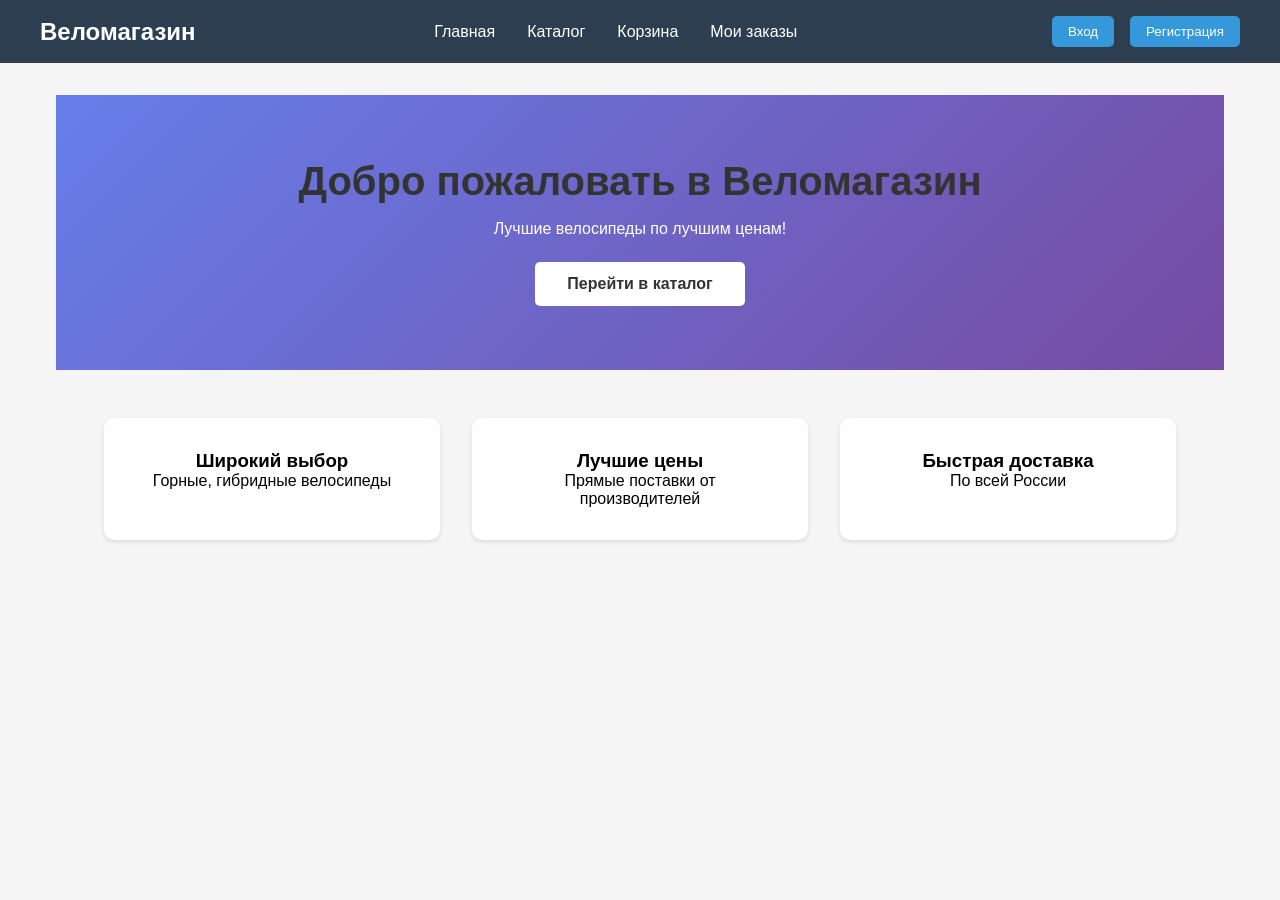
<file: Source/frontend/index.html>
<!DOCTYPE html>
<html lang="ru">

<head>
    <meta charset="UTF-8">
    <meta name="viewport" content="width=device-width, initial-scale=1.0">
    <title>Веломагазин - Главная</title>
    <link rel="stylesheet" href="style.css">
</head>

<body>
    <header>
        <nav>
            <div class="logo">Веломагазин</div>
            <ul class="nav-links">
                <li><a href="index.html">Главная</a></li>
                <li><a href="catalog.html">Каталог</a></li>
                <li><a href="cart.html">Корзина</a></li>
                <li><a href="orders.html">Мои заказы</a></li>
            </ul>
            <div class="auth-buttons" id="authButtons">
                <button onclick="showLoginModal()">Вход</button>
                <button onclick="showRegisterModal()">Регистрация</button>
            </div>
            <div class="user-info" id="userInfo" style="display: none;">
                <span id="userName"></span>
                <button onclick="logout()">Выйти</button>
            </div>
        </nav>
    </header>

    <main>
        <section class="hero">
            <h1>Добро пожаловать в Веломагазин</h1>
            <p>Лучшие велосипеды по лучшим ценам!</p>
            <a href="catalog.html" class="btn-primary">Перейти в каталог</a>
        </section>

        <section class="features">
            <div class="feature">
                <h3>Широкий выбор</h3>
                <p>Горные, гибридные велосипеды</p>
            </div>
            <div class="feature">
                <h3>Лучшие цены</h3>
                <p>Прямые поставки от производителей</p>
            </div>
            <div class="feature">
                <h3>Быстрая доставка</h3>
                <p>По всей России</p>
            </div>
        </section>
    </main>

    <!-- Модальное окно входа -->
    <div id="loginModal" class="modal">
        <div class="modal-content">
            <span class="close" onclick="closeLoginModal()">&times;</span>
            <h2>Вход</h2>
            <form id="loginForm">
                <input type="email" id="loginEmail" placeholder="Email" required>
                <input type="password" id="loginPassword" placeholder="Пароль" required>
                <button type="submit">Войти</button>
            </form>
        </div>
    </div>

    <!-- Модальное окно регистрации -->
    <div id="registerModal" class="modal">
        <div class="modal-content">
            <span class="close" onclick="closeRegisterModal()">&times;</span>
            <h2>Регистрация</h2>
            <form id="registerForm">
                <input type="text" id="regFullName" placeholder="ФИО" required>
                <input type="email" id="regEmail" placeholder="Email" required>
                <input type="password" id="regPassword" placeholder="Пароль" required>
                <input type="tel" id="regPhone" placeholder="Телефон">
                <input type="text" id="regAddress" placeholder="Адрес">
                <button type="submit">Зарегистрироваться</button>
            </form>
        </div>
    </div>

    <script src="script.js"></script>
</body>

</html>
</file>
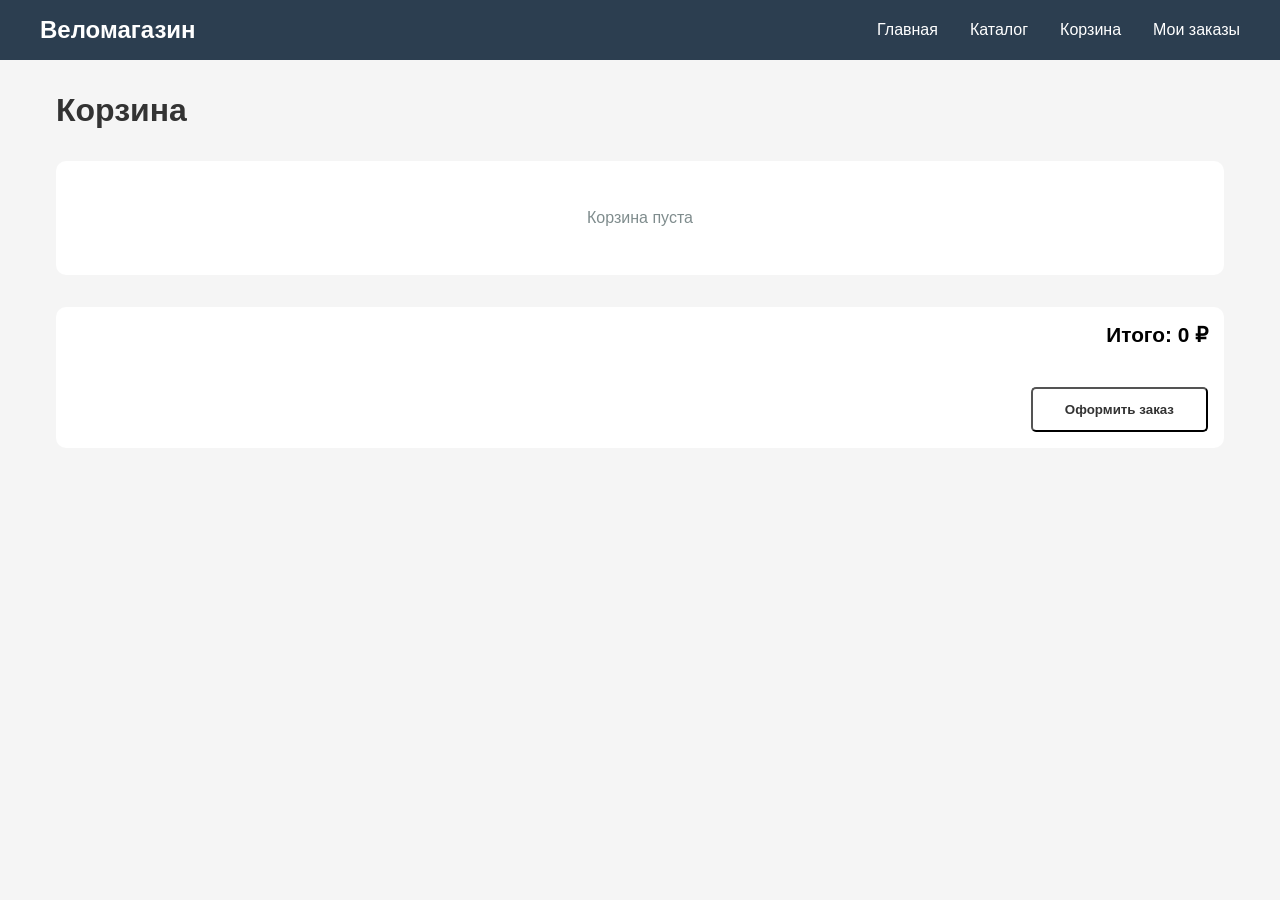
<file: Source/frontend/cart.html>
<!DOCTYPE html>
<html lang="ru">

<head>
    <meta charset="UTF-8">
    <meta name="viewport" content="width=device-width, initial-scale=1.0">
    <title>Корзина</title>
    <link rel="stylesheet" href="style.css">
</head>

<body>
    <header>
        <nav>
            <div class="logo"> Веломагазин</div>
            <ul class="nav-links">
                <li><a href="index.html">Главная</a></li>
                <li><a href="catalog.html">Каталог</a></li>
                <li><a href="cart.html">Корзина</a></li>
                <li><a href="orders.html">Мои заказы</a></li>
            </ul>
        </nav>
    </header>

    <main>
        <h1>Корзина</h1>

        <div id="cartItems" class="cart-items">
            <!-- Товары в корзине будут здесь -->
        </div>

        <div id="cartSummary" class="cart-summary">
            <h3>Итого: <span id="totalPrice">0</span> ₽</h3>
            <button onclick="checkout()" class="btn-primary" id="checkoutBtn">Оформить заказ</button>
        </div>
    </main>

    <script src="script.js"></script>
    <script>
        document.addEventListener('DOMContentLoaded', () => {
            renderCart();
        });
    </script>
</body>

</html>
</file>
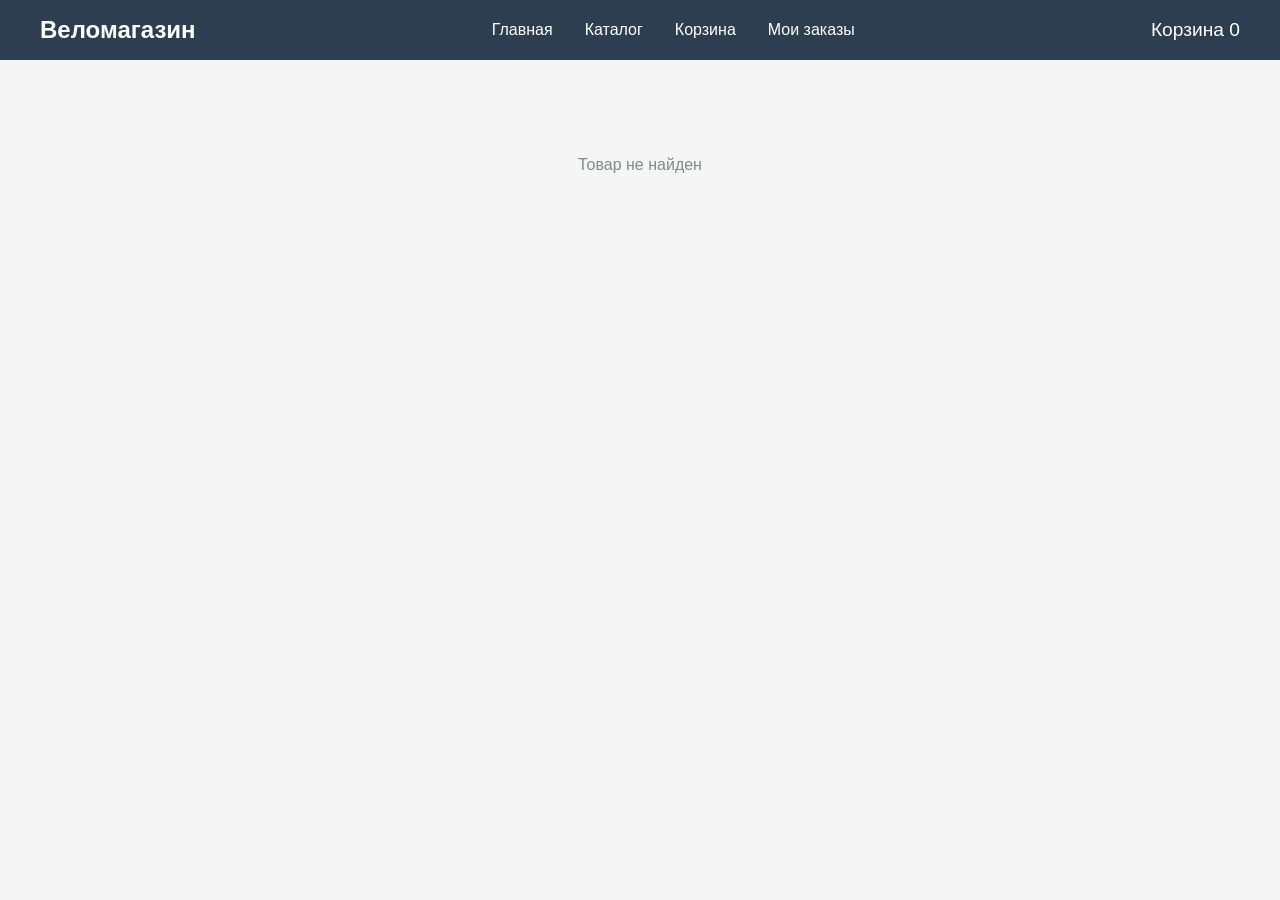
<file: Source/frontend/product.html>
<!DOCTYPE html>
<html lang="ru">

<head>
    <meta charset="UTF-8">
    <meta name="viewport" content="width=device-width, initial-scale=1.0">
    <title>Товар - Веломагазин</title>
    <link rel="stylesheet" href="style.css">
</head>

<body>
    <header>
        <nav>
            <div class="logo">Веломагазин</div>
            <ul class="nav-links">
                <li><a href="index.html">Главная</a></li>
                <li><a href="catalog.html">Каталог</a></li>
                <li><a href="cart.html">Корзина</a></li>
                <li><a href="orders.html">Мои заказы</a></li>
            </ul>
            <div class="cart-icon">
                Корзина <span id="cartCount">0</span>
            </div>
        </nav>
    </header>

    <main>
        <div id="productDetail" class="product-detail">
            <div class="loading">Загрузка...</div>
        </div>
    </main>

    <style>
        .product-detail {
            max-width: 1000px;
            margin: 0 auto;
            padding: 2rem;
        }

        .product-content {
            display: flex;
            gap: 2rem;
            background: white;
            border-radius: 20px;
            padding: 2rem;
            box-shadow: 0 4px 20px rgba(0, 0, 0, 0.1);
        }

        .product-image {
            flex: 1;
            text-align: center;
        }

        .product-image img {
            width: 100%;
            max-width: 400px;
            border-radius: 15px;
            cursor: pointer;
            transition: transform 0.3s;
        }

        .product-image img:hover {
            transform: scale(1.02);
        }

        .product-info {
            flex: 1;
        }

        .product-info h1 {
            font-size: 2rem;
            color: #2c3e50;
            margin-bottom: 0.5rem;
        }

        .product-brand {
            color: #7f8c8d;
            font-size: 1.1rem;
            margin-bottom: 1rem;
        }

        .product-price {
            font-size: 2rem;
            font-weight: bold;
            color: #e67e22;
            margin: 1rem 0;
        }

        .product-stock {
            color: #27ae60;
            margin-bottom: 1rem;
        }

        .product-description {
            line-height: 1.6;
            color: #34495e;
            margin: 1rem 0;
            padding: 1rem;
            background: #f8f9fa;
            border-radius: 10px;
        }

        .btn-add {
            width: 100%;
            padding: 1rem;
            background: #3498db;
            color: white;
            border: none;
            border-radius: 10px;
            font-size: 1.1rem;
            cursor: pointer;
            margin-top: 1rem;
        }

        .btn-add:hover {
            background: #2980b9;
        }

        .back-link {
            display: inline-block;
            margin-bottom: 1rem;
            color: #3498db;
            text-decoration: none;
        }

        .back-link:hover {
            text-decoration: underline;
        }

        @media (max-width: 768px) {
            .product-content {
                flex-direction: column;
            }
        }
    </style>

    <script src="script.js"></script>
    <script>
        const urlParams = new URLSearchParams(window.location.search);
        const productId = urlParams.get('id');

        async function loadProductDetail() {
            const container = document.getElementById('productDetail');
            if (!productId) {
                container.innerHTML = '<div class="loading">Товар не найден</div>';
                return;
            }

            try {
                const product = await apiRequest(`/products/${productId}`);

                const imageUrl = 'test.png';

                container.innerHTML = `
                    <a href="catalog.html" class="back-link">Назад к каталогу</a>
                    <div class="product-content">
                        <div class="product-image">
                            <img src="${imageUrl}" 
                                 alt="${product.name}"
                                 onclick="window.open(this.src, '_blank')">
                            <p style="text-align: center; margin-top: 0.5rem; color: #7f8c8d; font-size: 0.8rem;">
                                Нажмите на картинку для увеличения
                            </p>
                        </div>
                        <div class="product-info">
                            <h1>${product.name}</h1>
                            <div class="product-brand">Бренд: ${product.brand}</div>
                            <div class="product-price">${product.price.toLocaleString()} руб.</div>
                            <div class="product-stock">В наличии: ${product.stock_quantity} шт.</div>
                            <div class="product-description">
                                <strong>Подробное описание:</strong><br><br>
                                ${product.description || 'Описание отсутствует'}
                            </div>
                            <button class="btn-add" onclick="addToCartAndGoBack(${product.id}, '${product.name}', ${product.price})">
                                Добавить в корзину
                            </button>
                        </div>
                    </div>
                `;
            } catch (error) {
                console.error('Ошибка:', error);
                container.innerHTML = '<div class="loading">Ошибка загрузки товара</div>';
            }
        }

        function addToCartAndGoBack(productId, name, price) {
            addToCart(productId, name, price);
            setTimeout(() => {
                window.location.href = 'catalog.html';
            }, 1000);
        }

        document.addEventListener('DOMContentLoaded', () => {
            updateCartCount();
            loadProductDetail();
        });
    </script>
</body>

</html>
</file>
<file: Source/frontend/style.css>
* {
    margin: 0;
    padding: 0;
    box-sizing: border-box;
}

body {
    font-family: 'Segoe UI', Tahoma, Geneva, Verdana, sans-serif;
    background-color: #f5f5f5;
}

/* Навигация */
header {
    background-color: #2c3e50;
    color: white;
    padding: 1rem 2rem;
}

nav {
    display: flex;
    justify-content: space-between;
    align-items: center;
    max-width: 1200px;
    margin: 0 auto;
}

.logo {
    font-size: 1.5rem;
    font-weight: bold;
}

.nav-links {
    display: flex;
    list-style: none;
    gap: 2rem;
}

.nav-links a {
    color: white;
    text-decoration: none;
}

.nav-links a:hover {
    color: #3498db;
}

.auth-buttons button,
.user-info button {
    margin-left: 1rem;
    padding: 0.5rem 1rem;
    background-color: #3498db;
    border: none;
    color: white;
    cursor: pointer;
    border-radius: 5px;
}

.cart-icon {
    font-size: 1.2rem;
    cursor: pointer;
}

/* Главная страница */
.hero {
    text-align: center;
    padding: 4rem 2rem;
    background: linear-gradient(135deg, #667eea 0%, #764ba2 100%);
    color: white;
}

.hero h1 {
    font-size: 2.5rem;
    margin-bottom: 1rem;
}

.btn-primary {
    display: inline-block;
    margin-top: 1.5rem;
    padding: 0.8rem 2rem;
    background-color: white;
    color: #333;
    text-decoration: none;
    border-radius: 5px;
    font-weight: bold;
}

.features {
    display: flex;
    justify-content: center;
    gap: 2rem;
    padding: 3rem;
    max-width: 1200px;
    margin: 0 auto;
}

.feature {
    text-align: center;
    padding: 2rem;
    background-color: white;
    border-radius: 10px;
    box-shadow: 0 2px 5px rgba(0, 0, 0, 0.1);
    flex: 1;
}

/* Каталог */
main {
    max-width: 1200px;
    margin: 2rem auto;
    padding: 0 1rem;
}

h1 {
    margin-bottom: 2rem;
    color: #333;
}

.filters {
    display: flex;
    gap: 1rem;
    margin-bottom: 2rem;
    flex-wrap: wrap;
}

.filters select,
.filters input {
    padding: 0.5rem;
    border: 1px solid #ddd;
    border-radius: 5px;
}

.products-grid {
    display: grid;
    grid-template-columns: repeat(auto-fill, minmax(280px, 1fr));
    gap: 1.5rem;
}

.product-card {
    background-color: white;
    border-radius: 10px;
    padding: 1rem;
    box-shadow: 0 2px 5px rgba(0, 0, 0, 0.1);
    transition: transform 0.2s;
}

.product-card:hover {
    transform: translateY(-5px);
}

.product-card h3 {
    color: #2c3e50;
    margin-bottom: 0.5rem;
}

.product-card .brand {
    color: #7f8c8d;
    font-size: 0.9rem;
}

.product-card .price {
    font-size: 1.3rem;
    font-weight: bold;
    color: #e67e22;
    margin: 0.5rem 0;
}

.product-card .stock {
    font-size: 0.8rem;
    color: #27ae60;
    margin-bottom: 0.5rem;
}

.product-card button {
    width: 100%;
    padding: 0.5rem;
    background-color: #3498db;
    color: white;
    border: none;
    border-radius: 5px;
    cursor: pointer;
}

.product-card button:hover {
    background-color: #2980b9;
}

/* Корзина */
.cart-items {
    background-color: white;
    border-radius: 10px;
    padding: 1rem;
}

.cart-item {
    display: flex;
    justify-content: space-between;
    align-items: center;
    padding: 1rem;
    border-bottom: 1px solid #eee;
}

.cart-item-info h3 {
    margin-bottom: 0.3rem;
}

.cart-item-price {
    font-weight: bold;
    color: #e67e22;
}

.cart-item-quantity {
    display: flex;
    align-items: center;
    gap: 0.5rem;
}

.cart-item-quantity button {
    padding: 0.2rem 0.5rem;
    background-color: #e0e0e0;
    border: none;
    cursor: pointer;
}

.remove-btn {
    background-color: #e74c3c;
    color: white;
    border: none;
    padding: 0.3rem 0.8rem;
    border-radius: 5px;
    cursor: pointer;
}

.cart-summary {
    margin-top: 2rem;
    padding: 1rem;
    background-color: white;
    border-radius: 10px;
    text-align: right;
}

.cart-summary h3 {
    font-size: 1.3rem;
    margin-bottom: 1rem;
}

/* Заказы */
.order-card {
    background-color: white;
    border-radius: 10px;
    padding: 1rem;
    margin-bottom: 1rem;
}

.order-header {
    display: flex;
    justify-content: space-between;
    padding-bottom: 0.5rem;
    border-bottom: 1px solid #eee;
    margin-bottom: 0.5rem;
}

.order-status {
    padding: 0.2rem 0.5rem;
    border-radius: 5px;
    font-size: 0.8rem;
}

.status-pending {
    background-color: #f39c12;
    color: white;
}

.status-confirmed {
    background-color: #3498db;
    color: white;
}

.status-shipped {
    background-color: #9b59b6;
    color: white;
}

.status-delivered {
    background-color: #27ae60;
    color: white;
}

.order-items {
    margin-top: 0.5rem;
    font-size: 0.9rem;
    color: #666;
}

.order-total {
    text-align: right;
    margin-top: 0.5rem;
    font-weight: bold;
}

/* Модальные окна */
.modal {
    display: none;
    position: fixed;
    top: 0;
    left: 0;
    width: 100%;
    height: 100%;
    background-color: rgba(0, 0, 0, 0.5);
    z-index: 1000;
}

.modal-content {
    position: absolute;
    top: 50%;
    left: 50%;
    transform: translate(-50%, -50%);
    background-color: white;
    padding: 2rem;
    border-radius: 10px;
    width: 90%;
    max-width: 400px;
}

.close {
    float: right;
    font-size: 1.5rem;
    cursor: pointer;
}

.modal-content input {
    width: 100%;
    padding: 0.5rem;
    margin: 0.5rem 0;
    border: 1px solid #ddd;
    border-radius: 5px;
}

.modal-content button {
    width: 100%;
    padding: 0.5rem;
    background-color: #3498db;
    color: white;
    border: none;
    border-radius: 5px;
    margin-top: 1rem;
    cursor: pointer;
}

.loading {
    text-align: center;
    padding: 2rem;
    color: #7f8c8d;
}

/* Адаптивность */
@media (max-width: 768px) {
    .nav-links {
        display: none;
    }

    .features {
        flex-direction: column;
    }

    .products-grid {
        grid-template-columns: 1fr;
    }
}
.product-card a {
    text-decoration: none;
}

.product-card h3 {
    color: #2c3e50;
    transition: color 0.3s;
}

.product-card h3:hover {
    color: #3498db;
}

.details-link {
    display: inline-block;
    margin-top: 0.5rem;
    color: #3498db;
    font-size: 0.9rem;
    text-decoration: none;
}

.details-link:hover {
    text-decoration: underline;
}
</file>
